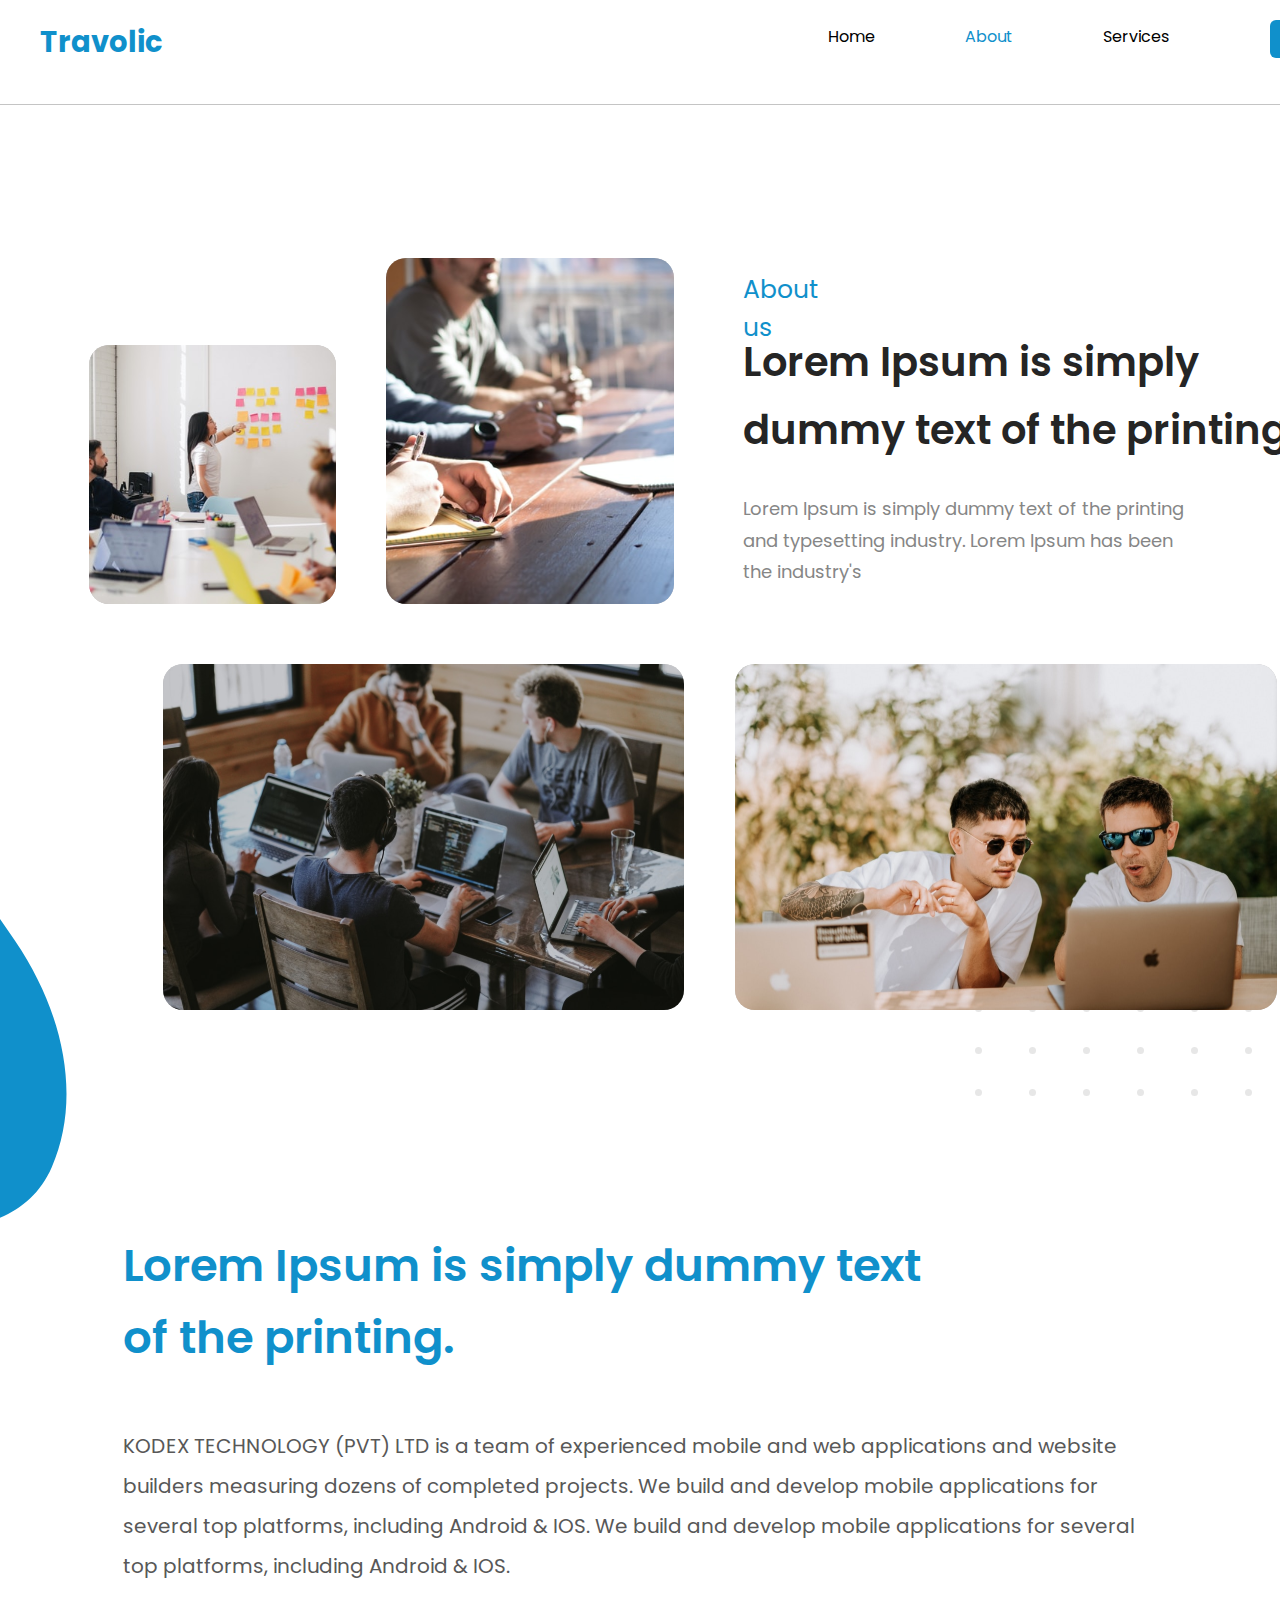
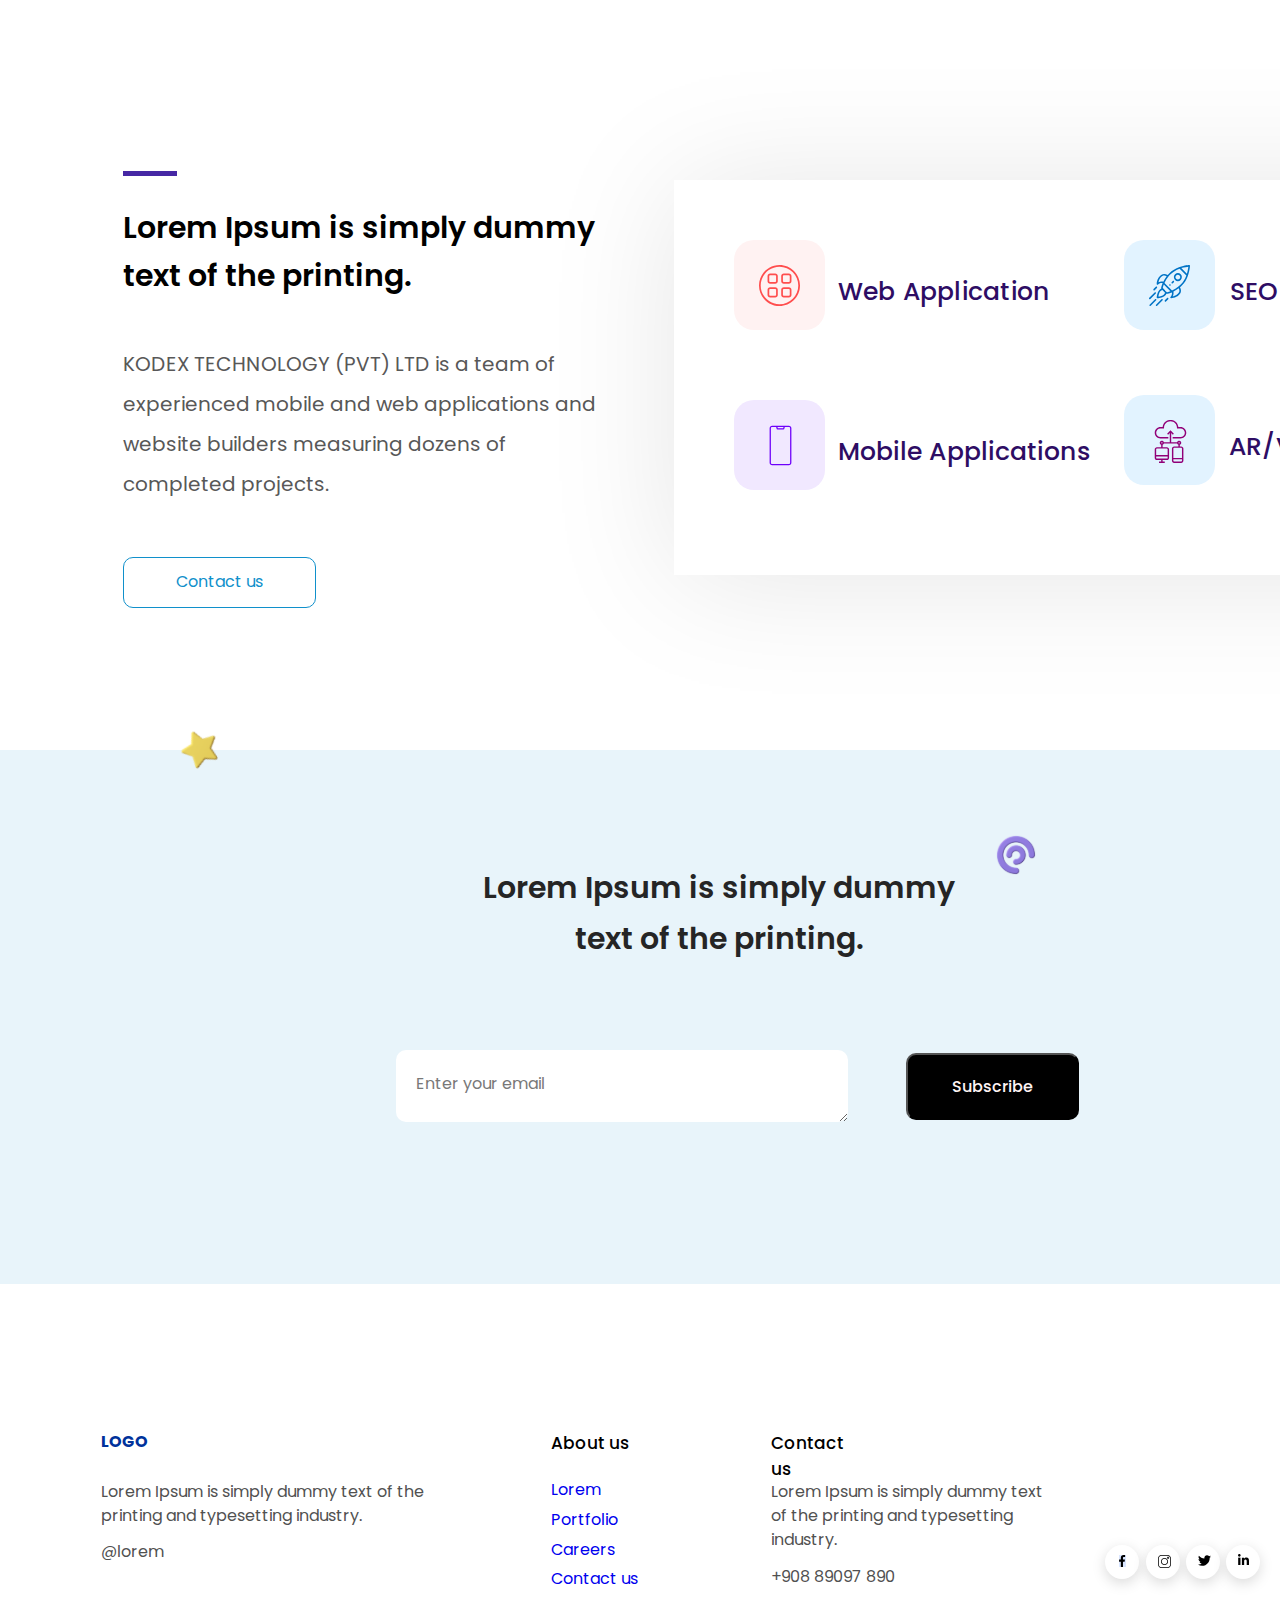
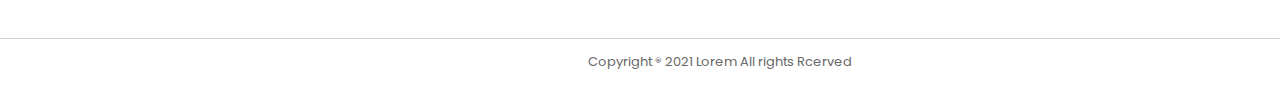
<file: about.html>
<!DOCTYPE html>
<html lang="en">

<head>
    <meta charset="UTF-8">
    <meta http-equiv="X-UA-Compatible" content="IE=edge">
    <meta name="viewport" content="width=device-width, initial-scale=1.0">
    <title>About</title>
    <link rel="stylesheet" href="./assets/css/reset.css">
    <link
        href="https://fonts.googleapis.com/css2?family=Open+Sans:wght@300;400;500;700&family=Poppins:wght@100;300;400;500;600;700&family=Roboto:wght@300;400;500;700&display=swap"
        rel="stylesheet">
    <link rel="stylesheet" href="./assets/css/second.css">

</head>

<body>
    <div class="home-container">
        <div class="main1">
            <header class="header-logo">Travolic</header>
            <nav class="navbar">
                <ul class="navbarlist">
                    <li><a href="#">Home</a></li>
                    <li><a href="#">About</a></li>
                    <li><a href="#">Services</a></li>
                    <button>Contact us</button>
                </ul>
        </div>
        <main class="main2">
            <img class="img1" src="./assets/image/img1.svg" alt="">
            <img class="img2" src="./assets/image/img2.svg" alt="">
            <img class="img3" src="./assets/image/img3.svg" alt="">
            <img class="img5" src="./assets/image/img5.svg" alt="">
            <img class="img6" src="./assets/image/img6.svg" alt="">
            <img class="img7" src="./assets/image/img7.svg" alt="">
            <img class="img4" src="./assets/image/img4.svg" alt="">
            <h2>About us</h2>
            <h1>Lorem Ipsum is simply dummy text of the printing. </h1>
            <p>Lorem Ipsum is simply dummy text of the printing and typesetting industry. Lorem Ipsum has been the
                industry's</p>
        </main>
        <section>
            <div class="main3">
                <h2>Lorem Ipsum is simply dummy text of the printing. </h2>
                <p>KODEX TECHNOLOGY (PVT) LTD is a team of experienced mobile and web applications and website builders
                    measuring dozens of completed projects. We build and develop mobile applications for several top
                    platforms, including Android & IOS. We build and develop mobile applications for several top
                    platforms, including Android & IOS. </p>
            </div>
        </section>
        <section>
            <div class="main4">
                <img class="icon12" src="./assets/icon/icon12.svg" alt="">
                <h2>Lorem Ipsum is simply dummy text of the printing. </h2>
                <p>KODEX TECHNOLOGY (PVT) LTD is a team of experienced mobile and web applications and website builders
                    measuring dozens of completed projects.</p>
                <button class="firstbutton">Contact us</button>
            </div>
            <div class="main5">
                <div class="box1"><img class="rentagle4" src="./assets/icon/icon13.svg" alt="">
                    <h2>Web Application</h2>
                </div>
                <div class="box2"><img class="rentagle5" src="./assets/icon/icon14.svg" alt="">
                    <h2>SEO</h2>
                </div>
                <div class="box3"><img class="rentagle6" src="./assets/icon/icon15.svg" alt="">
                    <h2>Mobile Applications</h2>
                </div>
                <div class="box4"><img class="rentagle7" src="./assets/icon/icon16.svg" alt="">
                    <h2>AR/VR</h2>
                </div>
            </div>
        </section>
        <section>
            <div class="main11">
                <img class="icon6" src="./assets/icon/icon6.svg" alt="">
                <img class="icon7" src="./assets/icon/icon7.svg" alt="">
                <h3>Lorem Ipsum is simply dummy text of the printing.</h3>
                <button class="main11button">Subscribe</button>
                <textarea name="Email" id="" cols="30" rows="10">Enter your email</textarea>
            </div>
        </section>
        <section>
            <div class="main12">
                <h2>LOGO</h2>
                <p class="main12p1">Lorem Ipsum is simply dummy text of the printing and typesetting industry.</p>
                <p class="main12p2">@lorem</p>

                <h4>About us</h4>
                <ul>
                    <li><a href="#">Lorem</a></li>
                    <li><a href="#">Portfolio</a></li>
                    <li><a href="#">Careers</a></li>
                    <li><a href="#">Contact us</a></li>
                </ul>

                <h3>Contact us</h3>
                <p class="main12p3">Lorem Ipsum is simply dummy text of the printing and typesetting industry.</p>
                <p class="main12p4">+908 89097 890</p>
                <div class="icons">
                    <div class="icondiv1"><img class="icon8" src="./assets/icon/icon8.svg" alt=""></div>
                    <div class="icondiv2"><img class="icon9" src="./assets/icon/icon9.svg" alt=""></div>
                    <div class="icondiv3"><img class="icon10" src="./assets/icon/icon10.svg" alt=""></div>
                    <div class="icondiv4"><img class="icon11" src="./assets/icon/icon11.svg" alt=""></div>
                </div>
                <div class="footerdiv">
                    <footer>Copyright ® 2021 Lorem All rights Rcerved</footer>
                </div>
            </div>
        </section>

    </div>
</body>

</html>
</file>
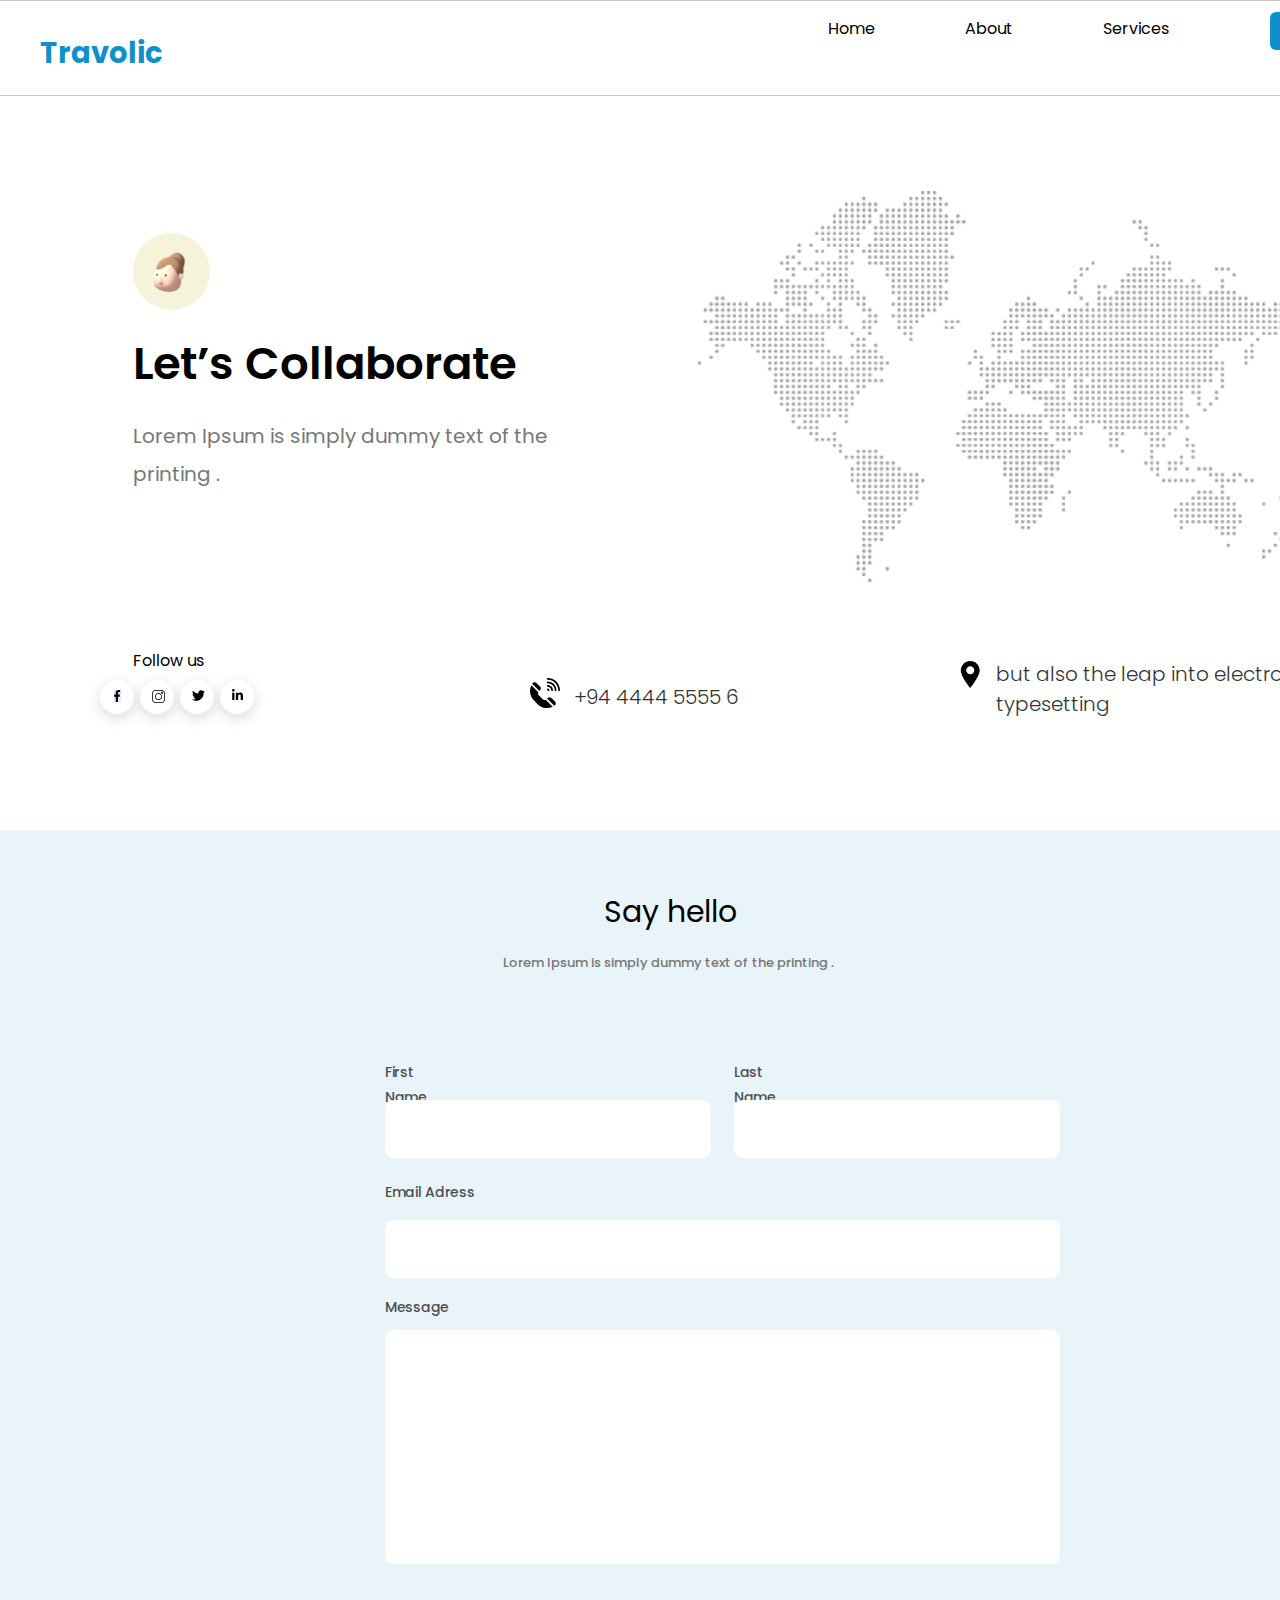
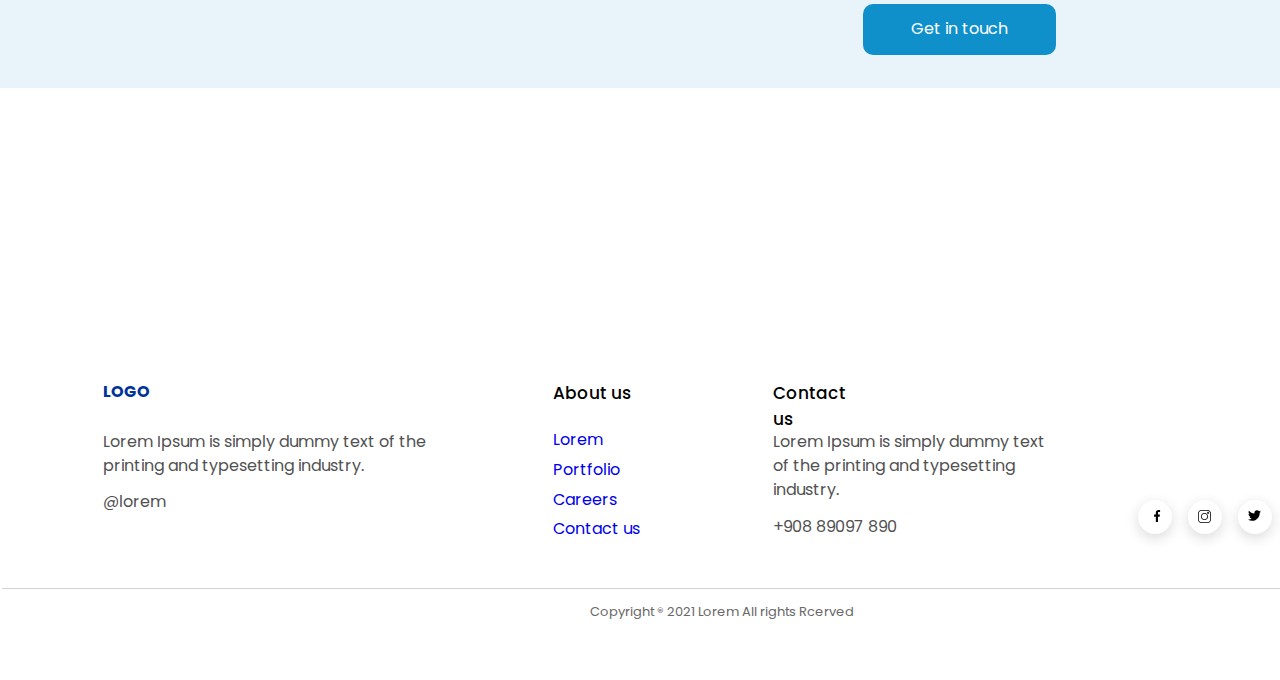
<file: contact.html>
<!DOCTYPE html>
<html lang="en">

<head>
    <meta charset="UTF-8">
    <meta http-equiv="X-UA-Compatible" content="IE=edge">
    <meta name="viewport" content="width=device-width, initial-scale=1.0">
    <title>Contact us</title>
    <link rel="stylesheet" href="./assets/css/reset.css">
    <link
        href="https://fonts.googleapis.com/css2?family=Open+Sans:wght@300;400;500;700&family=Poppins:wght@100;300;400;500;600;700&family=Roboto:wght@300;400;500;700&display=swap"
        rel="stylesheet">
    <link rel="stylesheet" href="./assets/css/forth.css">
</head>

<body>
    <div class="home-container">
        <div class="main1">
            <header class="header-logo">Travolic</header>
            <nav class="navbar">
                <ul class="navbarlist">
                    <li><a href="#">Home</a></li>
                    <li><a href="#">About</a></li>
                    <li><a href="#">Services</a></li>
                    <button>Contact us</button>
                </ul>
                <main class="main1">
                    <div class="icon23div"><img class="icon23" src="./assets/icon/icon23.svg" alt=""></div>
                    <h1>Let’s Collaborate</h1>
                    <p class="p1">Lorem Ipsum is simply dummy text of the printing .</p>
                    <img class="img12" src="./assets/image/img12.svg" alt="">
                    <img class="icon24" src="./assets/icon/icon24.svg" alt="">
                    <img class="icon25" src="./assets/icon/icon25.svg" alt="">
                    <p class="p2">Follow us</p>
                    <p class="p3">+94 4444 5555 6</p>
                    <p class="p4">but also the leap into electronic
                        typesetting</p>
                    <div class="icons">
                        <div class="icondiv1"><img class="icon8" src="./assets/icon/icon8.svg" alt=""></div>
                        <div class="icondiv2"><img class="icon9" src="./assets/icon/icon9.svg" alt=""></div>
                        <div class="icondiv3"><img class="icon10" src="./assets/icon/icon10.svg" alt=""></div>
                        <div class="icondiv4"><img class="icon11" src="./assets/icon/icon11.svg" alt=""></div>
                    </div>

                </main>
                <div class="main3">
                    <h2>Say hello</h2>
                    <p>Lorem Ipsum is simply dummy text of the printing .</p>
                    <label class="name5" for="name">First Name</label>
                    <input class="name1" type="First Name">
                    <label class="name6" for="name">Last Name</label>
                    <input class="name2" type="Last Name">
                    <label class="name7" for="name">Email Adress</label>
                    <input class="name3" type="Email Adress">
                    <label class="name8" for="name">Message</label>
                    <input class="name4" type="Message">
                    <button>Get in touch</button>
                </div>
                <div class="main12">
                    <h2>LOGO</h2>
                    <p class="main12p1">Lorem Ipsum is simply dummy text of the printing and typesetting industry.</p>
                    <p class="main12p2">@lorem</p>

                    <h4>About us</h4>
                    <ul>
                        <li><a href="#">Lorem</a></li>
                        <li><a href="#">Portfolio</a></li>
                        <li><a href="#">Careers</a></li>
                        <li><a href="#">Contact us</a></li>
                    </ul>

                    <h3>Contact us</h3>
                    <p class="main12p3">Lorem Ipsum is simply dummy text of the printing and typesetting industry.</p>
                    <p class="main12p4">+908 89097 890</p>
                    <div>
                        <div class="icon1"><img class="first" src="./assets/icon/icon8.svg" alt=""></div>
                        <div class="icon2"><img class="second" src="./assets/icon/icon9.svg" alt=""></div>
                        <div class="icon3"><img class="third" src="./assets/icon/icon10.svg" alt=""></div>
                        <div class="icon4"><img class="forth" src="./assets/icon/icon11.svg" alt=""></div>
                    </div>

                    <div class="footerdiv">
                        <footer>Copyright ® 2021 Lorem All rights Rcerved</footer>
                    </div>
</body>

</html>
</file>
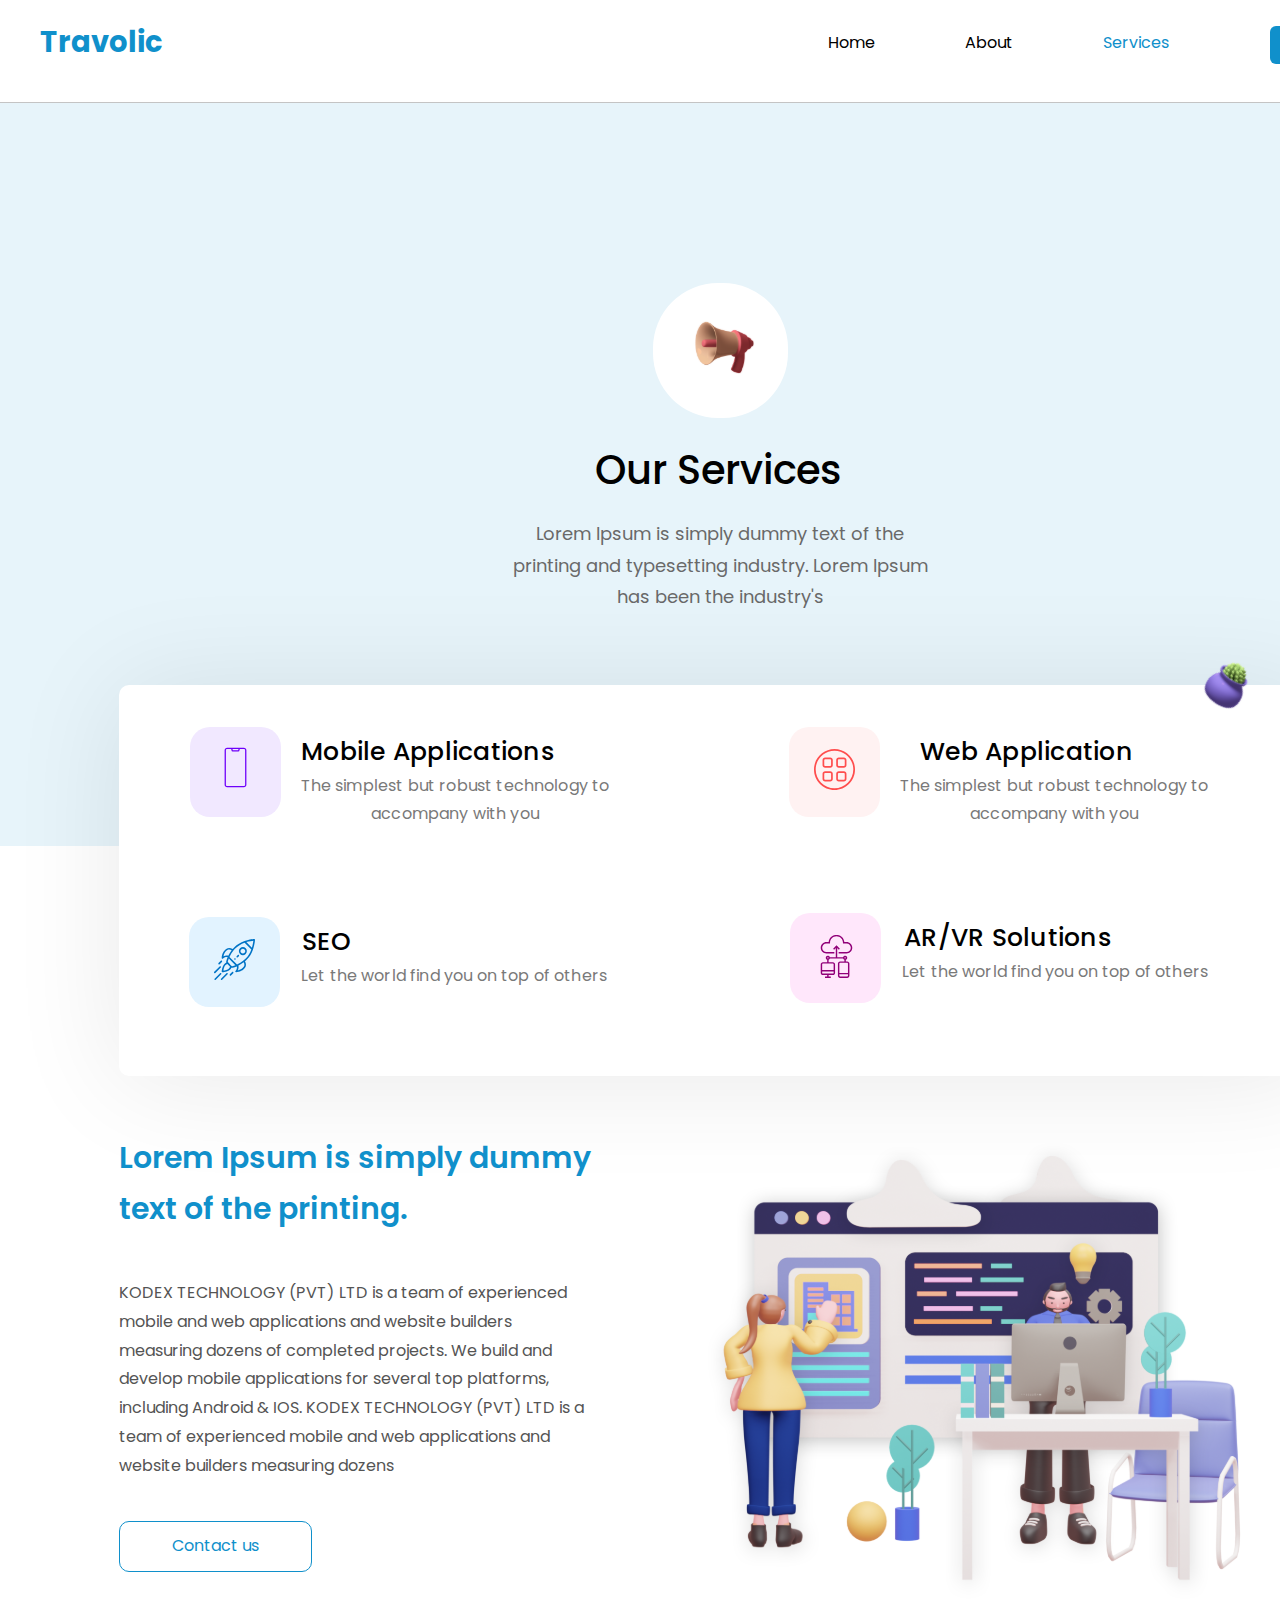
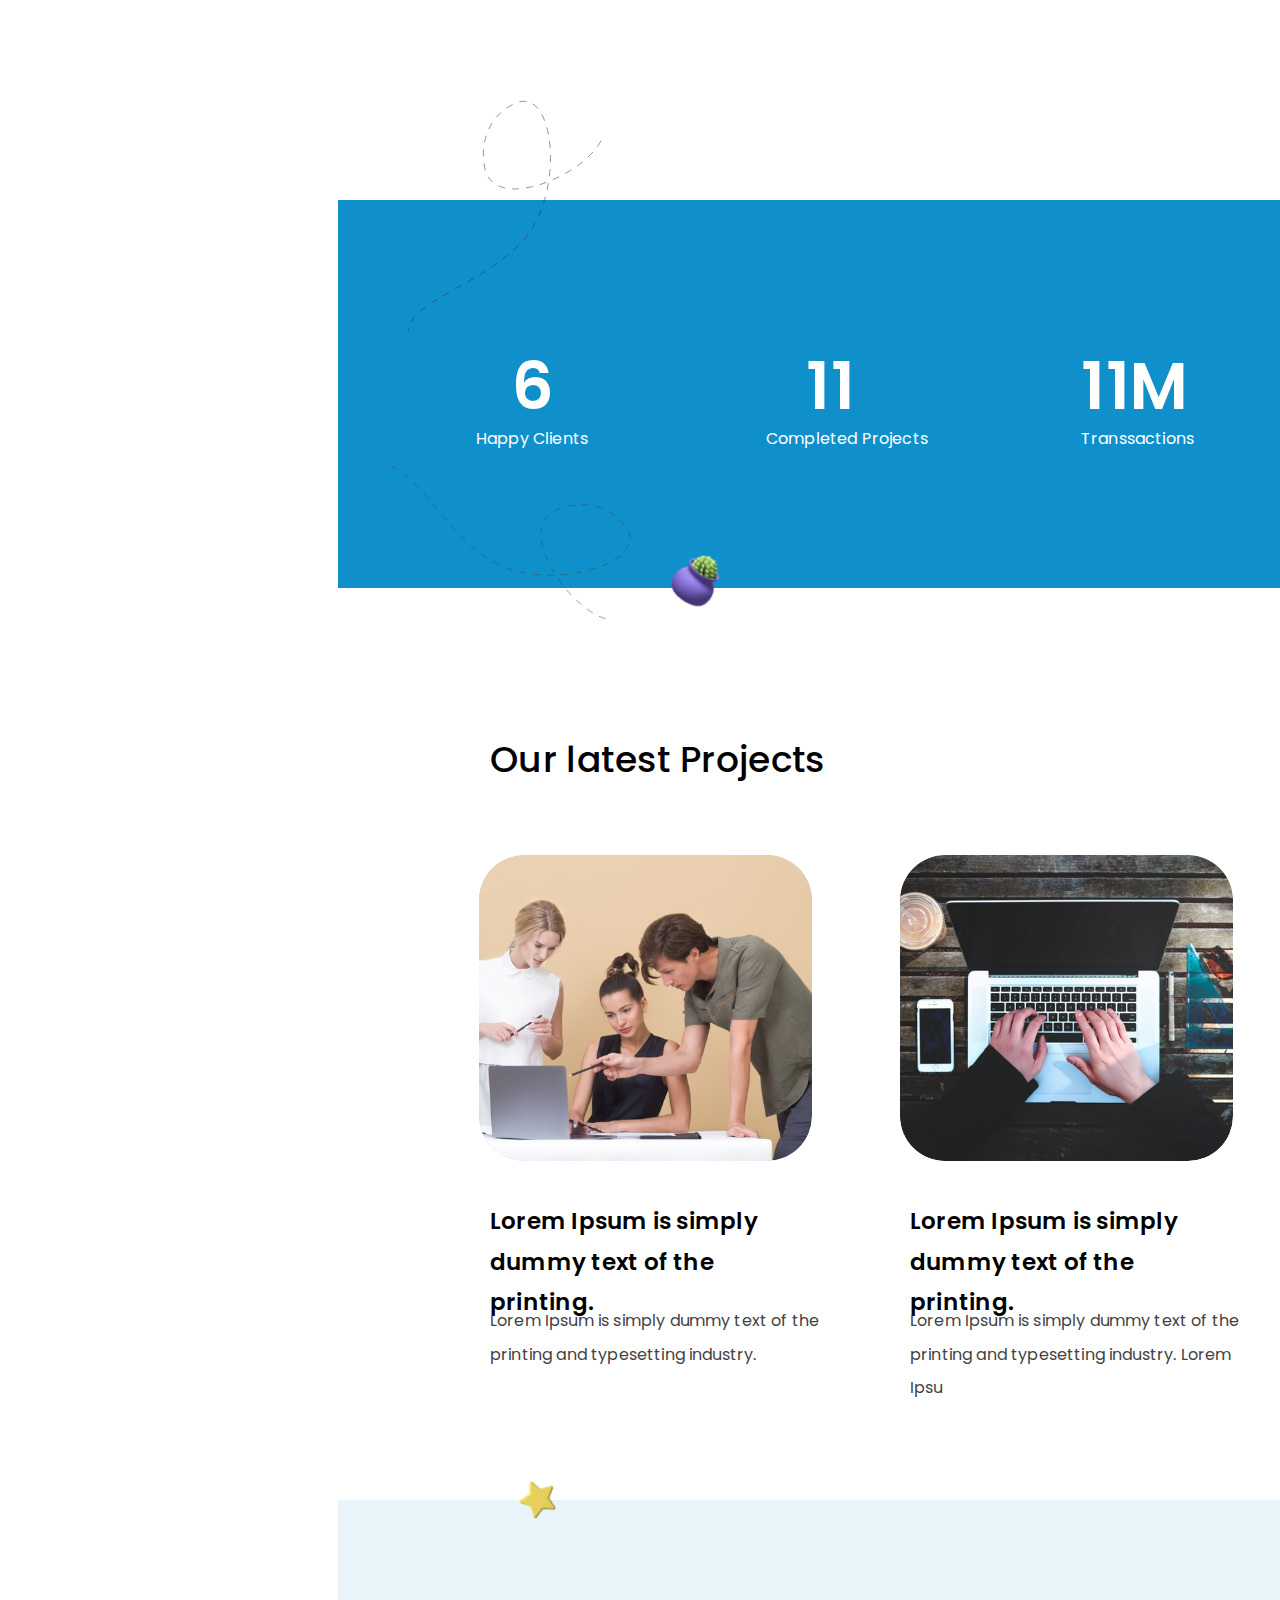
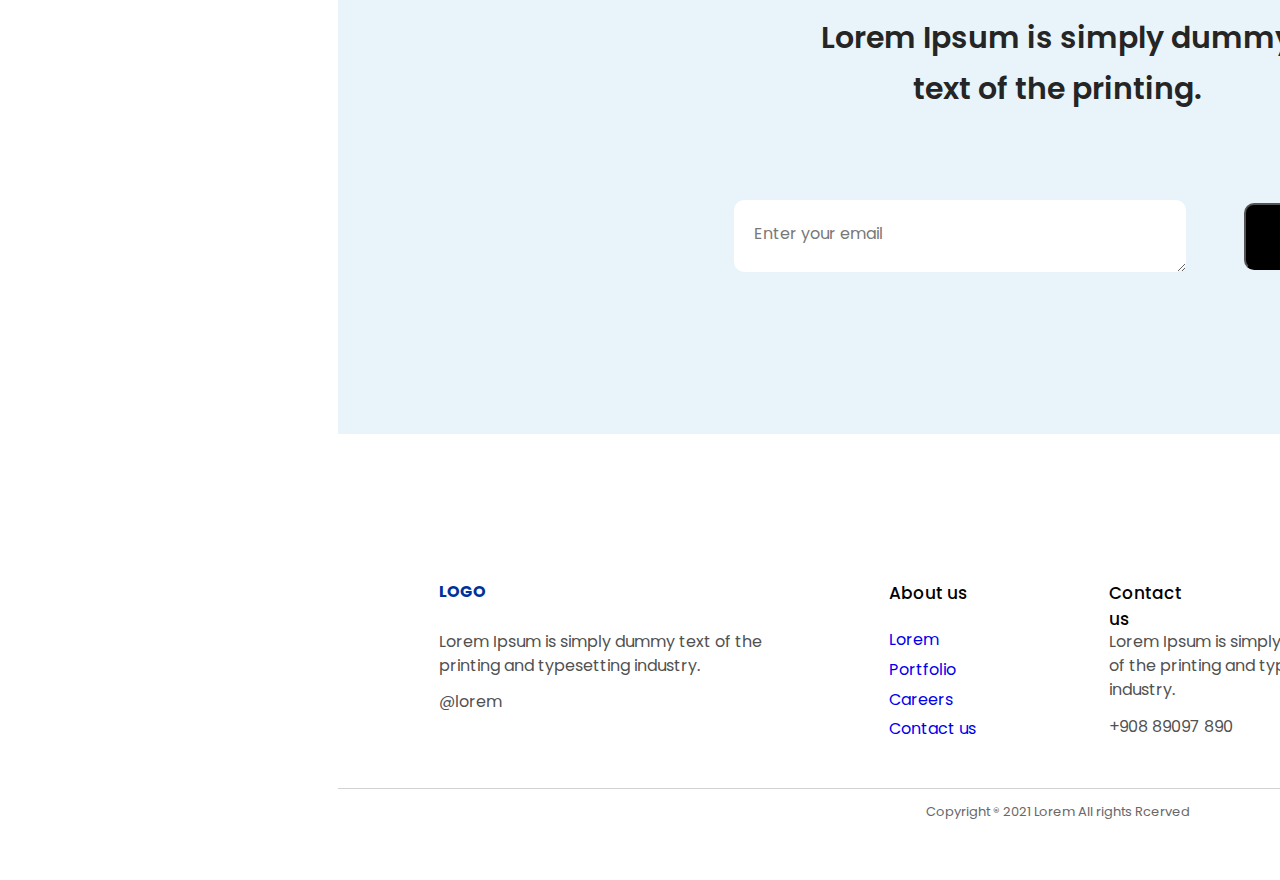
<file: services.html>
<!DOCTYPE html>
<html lang="en">

<head>
    <meta charset="UTF-8">
    <meta http-equiv="X-UA-Compatible" content="IE=edge">
    <meta name="viewport" content="width=device-width, initial-scale=1.0">
    <title>Services</title>
    <link rel="stylesheet" href="./assets/css/reset.css">
    <link
        href="https://fonts.googleapis.com/css2?family=Open+Sans:wght@300;400;500;700&family=Poppins:wght@100;300;400;500;600;700&family=Roboto:wght@300;400;500;700&display=swap"
        rel="stylesheet">
    <link rel="stylesheet" href="./assets/css/third.css">
</head>

<body>
    <div class="home-container">
        <div class="main1">
            <header class="header-logo">Travolic</header>
            <nav class="navbar">
                <ul class="navbarlist">
                    <li><a href="#">Home</a></li>
                    <li><a href="#">About</a></li>
                    <li><a href="#">Services</a></li>
                    <button>Contact us</button>
                </ul>
        </div>
        <div class="firstmain">
            <div class="icon17div"><img class="icon17" src="./assets/icon/icon17.svg" alt=""></div>
            <h1>Our Services</h1>
            <p>Lorem Ipsum is simply dummy text of the printing and typesetting industry. Lorem Ipsum has been the
                industry's</p>
            <div class="secondmain">
                <img class="img18" src="./assets/icon/icon18.svg" alt="">
                <div class="box1"><img class="rentagle6" src="./assets/icon/icon15.svg" alt="">
                    <h2>Mobile Applications</h2>
                    <p>The simplest but robust technology to accompany with you</p>
                </div>
                <div class="box2"><img class="rentagle4" src="./assets/icon/icon13.svg" alt="">
                    <h2>Web Application</h2>
                    <p>The simplest but robust technology to accompany with you</p>
                </div>
                <div class="box3"><img class="rentagle5" src="./assets/icon/icon14.svg" alt="">
                    <h2>SEO</h2>
                    <p>Let the world find you on top of others</p>
                </div>
            </div>
            <div class="box4"><img class="rentagle7" src="./assets/icon/icon16.svg" alt="">
                <h2>AR/VR Solutions</h2>
                <p>Let the world find you on top of others</p>
            </div>
        </div>
        <section>
            <div class="mainmiddle">
                <img class="img8" src="./assets/image/img8.svg" alt="">
                <h2>Lorem Ipsum is simply dummy text of the printing. </h2>
                <p>KODEX TECHNOLOGY (PVT) LTD is a team of experienced mobile and web applications and website builders
                    measuring dozens of completed projects. We build and develop mobile applications for several top
                    platforms, including Android & IOS.
                    KODEX TECHNOLOGY (PVT) LTD is a team of experienced mobile and web applications and website builders
                    measuring dozens </p>
                <button class="firstbutton">Contact us</button>
            </div>
    </div>
    </section>
    <div class="main4">
        <img class="icon18" src="./assets/icon/icon18.svg" alt="">
        <img class="icon19" src="./assets/icon/icon19.svg" alt="">
        <img class="icon20" src="./assets/icon/icon20.svg" alt="">
        <img class="icon21" src="./assets/icon/icon21.svg" alt="">
        <img class="icon22" src="./assets/icon/icon22.svg" alt="">
        <div class="main6">
            <p class="p1">6</p>
            <h3 class="h-1">Happy Clients</h3>
            <p class="p2">11</p>
            <h3 class="h-2">Completed Projects</h3>
            <p class="p3">11M</p>
            <h3 class="h-3">Transsactions</h3>
            <p class="p4">6000+</p>
            <h3 class="h-4">Customers</h3>
        </div>
    </div>
    <section>
        <div class="lastmain">
            <h2 class="h2-1">Our latest Projects</h2>
            <img class="img9" src="./assets/image/img9.svg" alt="">
            <h2 class="h2-2">Lorem Ipsum is simply dummy text of the printing.</h2>
            <p class="h2p1">Lorem Ipsum is simply dummy text of the printing and typesetting industry. </p>
            <img class="img10" src="./assets/image/img10.svg" alt="">
            <h2 class="h2-3">Lorem Ipsum is simply dummy text of the printing.</h2>
            <p class="h2p2">Lorem Ipsum is simply dummy text of the printing and typesetting industry. Lorem Ipsu</p>
            <img class="img11" src="./assets/image/img11.svg" alt="">
            <h2 class="h2-4">Lorem Ipsum is simply dummy text of the printing.</h2>
            <p class="h2p3">Lorem Ipsum is simply dummy text of the printing and typesetting industry. Lorem </p>
        </div>
    </section>

    <section>
        <div class="main11">
            <img class="icon6" src="./assets/icon/icon6.svg" alt="">
            <img class="icon7" src="./assets/icon/icon7.svg" alt="">
            <h3>Lorem Ipsum is simply dummy text of the printing.</h3>
            <button class="main11button">Subscribe</button>
            <textarea name="Email" id="" cols="30" rows="10">Enter your email</textarea>
        </div>
    </section>
    <section>
        <div class="main12">
            <h2>LOGO</h2>
            <p class="main12p1">Lorem Ipsum is simply dummy text of the printing and typesetting industry.</p>
            <p class="main12p2">@lorem</p>

            <h4>About us</h4>
            <ul>
                <li><a href="#">Lorem</a></li>
                <li><a href="#">Portfolio</a></li>
                <li><a href="#">Careers</a></li>
                <li><a href="#">Contact us</a></li>
            </ul>

            <h3>Contact us</h3>
            <p class="main12p3">Lorem Ipsum is simply dummy text of the printing and typesetting industry.</p>
            <p class="main12p4">+908 89097 890</p>
            <div class="icons">
                <div class="icondiv1"><img class="icon8" src="./assets/icon/icon8.svg" alt=""></div>
                <div class="icondiv2"><img class="icon9" src="./assets/icon/icon9.svg" alt=""></div>
                <div class="icondiv3"><img class="icon10" src="./assets/icon/icon10.svg" alt=""></div>
                <div class="icondiv4"><img class="icon11" src="./assets/icon/icon11.svg" alt=""></div>
            </div>
            <div class="footerdiv">
                <footer>Copyright ® 2021 Lorem All rights Rcerved</footer>
            </div>
        </div>
    </section>

    </div>
</body>

</html>
</file>
<file: assets/css/second.css>
@import url('https://fonts.googleapis.com/css2?family=Open+Sans:wght@300;400;500;700&family=Poppins:wght@100;300;400;500;600;700&family=Roboto:wght@300;400;500;700&display=swap');


body {
    background-color: #E5E5E5;
}

.home-container {
    position: relative;
    width: 1440px;
    height: 3299px;
    background: #FFFFFF;
    margin: 0 auto;
}

.navbarlist li {
    font-family: 'Poppins';
    font-style: normal;
    font-weight: 400;
    font-size: 16px;
    line-height: 24px;
    margin-left: 50px;
}

.navbarlist :nth-child(2) a {
    color: #1090CB;
}

.navbarlist :nth-child(1) a {
    color: #000000;
}

.navbarlist :nth-child(3) a {
    color: #000000;
}

.header-logo {
    font-family: Poppins;
    font-size: 29px;
    font-weight: 700;
    line-height: 44px;
    letter-spacing: 0em;
    text-align: left;
    color: #1090CB;
    padding-top: 20px;
    margin-left: 40px;

}

.navbarlist {
    position: absolute;
    left: 54.03%;
    right: 40.36%;
    top: 0.76%;
    bottom: 98.78%;
    display: flex;
    gap: 40px;
}

.navbarlist button {
    position: absolute;
    left: 609.24%;
    right: 2.08%;
    top: -5px;
    bottom: 98.61%;
    background: #1090CB;
    border-radius: 6px;
    width: 140px;
    height: 38px;
    border: #1090CB;
    font-family: 'Poppins';
    font-style: normal;
    font-weight: 400;
    font-size: 13px;
    line-height: 20px;
    color: #FFFFFF;
}

.img1 {
    position: absolute;
    width: 247px;
    height: 259px;
    left: 89px;
    top: 345px;
}

.img2 {
    position: absolute;
    width: 288px;
    height: 346px;
    left: 386px;
    top: 258px;
}

.img3 {
    position: absolute;
    width: 521px;
    height: 346px;
    left: 163px;
    top: 664px;
}

.img6 {
    position: absolute;
    width: 90px;
    height: 531.77px;
    left: 1350.83px;
    top: 0px;
}

.img5 {
    position: absolute;
    width: 80px;
    height: 531px;
    left: 0px;
    top: 700px;
}

.img7 {
    display: flex;
    flex-direction: column;
    align-items: flex-start;
    padding: 0px;
    gap: 35px;
    position: absolute;
    width: 385px;
    height: 301px;
    left: 975px;
    top: 795px;
    color: #C4C4C4;
}

.img4 {
    position: absolute;
    width: 542px;
    height: 346px;
    left: 735px;
    top: 664px;
}

.main2 h2 {
    position: absolute;
    width: 111px;
    height: 38px;
    left: 743px;
    top: 271px;
    font-family: 'Poppins';
    font-style: normal;
    font-weight: 400;
    font-size: 25px;
    line-height: 38px;
    color: #1090CB;
}

.main2 h1 {
    position: absolute;
    width: 565px;
    height: 128px;
    left: 743px;
    top: 328px;
    font-family: 'Poppins';
    font-style: normal;
    font-weight: 600;
    font-size: 40px;
    line-height: 170%;
    color: #252525;
}

.main2 p {
    position: absolute;
    width: 463px;
    height: 96px;
    left: 743px;
    top: 493px;
    font-family: 'Poppins';
    font-style: normal;
    font-weight: 400;
    font-size: 18px;
    line-height: 175%;
    color: #868686;
}

.main2 {
    border-top: 0.7px solid #C4C4C4;
    margin-top: 40px;
}

.main3 h2 {
    position: absolute;
    width: 807px;
    height: 148px;
    left: 123px;
    top: 1230px;
    font-family: 'Poppins';
    font-style: normal;
    font-weight: 600;
    font-size: 45px;
    line-height: 160%;
    color: #1090CB;
}

.main3 p {
    position: absolute;
    width: 1014px;
    height: 167px;
    left: 123px;
    top: 1426px;
    font-family: 'Poppins';
    font-style: normal;
    font-weight: 400;
    font-size: 20px;
    line-height: 200%;
    color: #585858;
}

.icon12 {
    position: absolute;
    width: 54px;
    height: 5px;
    left: 123px;
    top: 1771px;
}

.main4 h2 {
    position: absolute;
    width: 499px;
    height: 109px;
    left: 123px;
    top: 1804px;
    font-family: 'Poppins';
    font-style: normal;
    font-weight: 600;
    font-size: 30px;
    line-height: 160%;
    color: #000000;
}

.main4 p {
    position: absolute;
    width: 487px;
    height: 151px;
    left: 123px;
    top: 1944px;
    font-family: 'Poppins';
    font-style: normal;
    font-weight: 400;
    font-size: 20px;
    line-height: 200%;
    color: #585858;
}

.main5 {
    position: absolute;
    width: 766px;
    height: 395px;
    left: 674px;
    top: 1780px;
    background: #FFFFFF;
    box-shadow: 0px 4px 124px rgba(0, 0, 0, 0.1);
}

.box1 {
    position: absolute;
    width: 91px;
    height: 90px;
    left: 60px;
    top: 60px;
    background: #FFF2F2;
    border-radius: 20px;
}

.rentagle4 {
    position: absolute;
    left: 25px;
    right: 0%;
    top: 25px;
    bottom: 0%;
}

.box1 h2 {
    font-family: 'Poppins';
    font-style: normal;
    font-weight: 500;
    font-size: 25px;
    line-height: 177.9%;
    text-align: center;
    letter-spacing: 0.01em;
    color: #2E0D64;
    position: absolute;
    width: 220px;
    height: 44px;
    left: 100px;
    top: 30px;
}

.rentagle5 {
    position: absolute;
    left: 25px;
    right: 0%;
    top: 25px;
    bottom: 0%;
}

.box2 {
    position: absolute;
    width: 91px;
    height: 90px;
    left: 450px;
    top: 60px;
    background: #E2F3FF;
    border-radius: 20px;
}

.box2 h2 {
    font-family: 'Poppins';
    font-style: normal;
    font-weight: 500;
    font-size: 25px;
    line-height: 177.9%;
    text-align: center;
    letter-spacing: 0.01em;
    color: #2E0D64;
    position: absolute;
    width: 220px;
    height: 44px;
    left: 20px;
    top: 30px;
}

.rentagle6 {
    position: absolute;
    left: 35px;
    right: 0%;
    top: 25px;
    bottom: 0%;
}

.box3 {
    position: absolute;
    width: 91px;
    height: 90px;
    left: 60px;
    top: 220px;
    background-color: #F1E8FF;
    ;
    border-radius: 20px;
}

.box3 h2 {
    font-family: 'Poppins';
    font-style: normal;
    font-weight: 500;
    font-size: 25px;
    line-height: 177.9%;
    text-align: center;
    letter-spacing: 0.01em;
    color: #2E0D64;
    position: absolute;
    width: 260px;
    height: 44px;
    left: 100px;
    top: 30px;
}

.rentagle7 {
    position: absolute;
    left: 25px;
    right: 0%;
    top: 25px;
    bottom: 0%;
}

.box4 {
    position: absolute;
    width: 91px;
    height: 90px;
    left: 450px;
    top: 215px;
    background: #E2F3FF;
    border-radius: 20px;
}

.box4 h2 {
    font-family: 'Poppins';
    font-style: normal;
    font-weight: 500;
    font-size: 25px;
    line-height: 177.9%;
    text-align: center;
    letter-spacing: 0.01em;
    color: #2E0D64;
    position: absolute;
    width: 210px;
    height: 44px;
    left: 40px;
    top: 30px;
}

.firstbutton {
    box-sizing: border-box;
    position: absolute;
    width: 193px;
    height: 51px;
    left: 123px;
    top: 2157px;
    background: #FFFFFF;
    border: 1px solid #1090CB;
    border-radius: 10px;
    font-family: 'Poppins';
    font-style: normal;
    font-weight: 400;
    font-size: 16px;
    line-height: 204.3%;
    color: #1090CB;
}

.main11 {
    position: absolute;
    width: 1440px;
    height: 534px;
    left: 0px;
    top: 2350px;
    background: #E8F4FA;
}

.main11 h3 {
    position: absolute;
    width: 516px;
    height: 91px;
    left: 461px;
    top: 112px;
    font-family: 'Poppins';
    font-style: normal;
    font-weight: 600;
    font-size: 30px;
    line-height: 170%;
    text-align: center;
    color: #252525;
}

.main11button {
    background-color: #000000;
    position: absolute;
    width: 173px;
    height: 67px;
    left: 906px;
    top: 303px;
    font-family: 'Poppins';
    font-style: normal;
    font-weight: 500;
    font-size: 16px;
    text-align: center;
    color: #FFF4F4;
    border-radius: 10px;
}

.icon6 {
    position: absolute;
    width: 66px;
    height: 66px;
    left: 167px;
    top: -35px;

}

.icon7 {
    position: absolute;
    width: 54px;
    height: 54px;
    left: 989px;
    top: 78px;
}

textarea {
    position: absolute;
    width: 430px;
    height: 50px;
    left: 396px;
    top: 300px;
    font-family: 'Poppins';
    font-style: normal;
    font-weight: 400;
    font-size: 16px;
    line-height: 170%;
    text-align: center;
    color: #787878;
    border: none;
    border-radius: 10px;
    text-align: left;
    padding-left: 20px;
    padding-top: 20px;
}

footer {
    position: absolute;
    width: 264px;
    height: 25px;
    left: 588px;
    top: 250px;
    font-family: 'Poppins';
    font-style: normal;
    font-weight: 400;
    font-size: 13px;
    line-height: 190.6%;
    color: #686868;
}

.icon8 {
    position: absolute;
    left: 39.78%;
    right: 24.22%;
    top: 10px;
    bottom: 0%;
    background-color: #DAE6FF;
}

.main12 {
    position: absolute;
    width: 1440px;
    height: 238px;
    left: 0px;
    top: 3000px;
    border-bottom: 1px solid #D2D2D2;

}

.icondiv1 {
    position: absolute;
    width: 34px;
    height: 34px;
    left: 1105px;
    top: 145px;
    background: #FFFFFF;
    box-shadow: 0px 4px 14px rgba(0, 0, 0, 0.15);
    border-radius: 20px;
}

.main12 h2 {
    position: absolute;
    width: 45px;
    height: 24px;
    left: 101px;
    top: 30px;
    font-family: 'Poppins';
    font-style: normal;
    font-weight: 700;
    font-size: 16px;
    line-height: 24px;
    color: #00329B;
}

.main12 p {
    position: absolute;
    font-family: 'Poppins';
    font-style: normal;
    font-weight: 400;
    font-size: 16px;
    line-height: 24px;
    color: #515151;
}

.main12p1 {
    width: 372px;
    height: 58px;
    left: 101px;
    top: 80px;
}

.main12p2 {
    width: 196px;
    height: 23px;
    left: 101px;
    top: 140px;
}

.main12 ul {
    position: absolute;
    width: 372px;
    height: 117px;
    left: 551px;
    top: 75px;
    font-family: 'Poppins';
    font-style: normal;
    font-weight: 400;
    font-size: 16px;
    line-height: 186.3%;
    color: #515151;
}

.main12 h4 {
    position: absolute;
    width: 82px;
    height: 26px;
    left: 551px;
    top: 30px;
    font-family: 'Poppins';
    font-style: normal;
    font-weight: 500;
    font-size: 17px;
    line-height: 26px;
    color: #000000;
}

.main12 h3 {
    position: absolute;
    width: 94px;
    height: 26px;
    left: 771px;
    top: 30px;
    font-family: 'Poppins';
    font-style: normal;
    font-weight: 500;
    font-size: 17px;
    line-height: 26px;
    color: #000000;
}

.main12p3 {
    position: absolute;
    width: 282px;
    height: 76px;
    left: 771px;
    top: 80px;
    font-family: 'Poppins';
    font-style: normal;
    font-weight: 400;
    font-size: 16px;
    line-height: 24px;
    color: #515151;
}

.main12p4 {
    position: absolute;
    width: 141px;
    height: 28px;
    left: 771px;
    top: 165px;
    font-family: 'Poppins';
    font-style: normal;
    font-weight: 400;
    font-size: 16px;
    line-height: 24px;
    color: #515151;
}

.icon10 {
    position: absolute;
    left: 12px;
    right: 25px;
    top: 10px;
    bottom: 9.38%;
}

.icondiv3 {
    position: absolute;
    width: 34px;
    height: 34px;
    left: 1186px;
    top: 145px;
    background: #FFFFFF;
    box-shadow: 0px 4px 14px rgba(0, 0, 0, 0.15);
    border-radius: 20px;

}

.icon11 {
    position: absolute;
    width: 11px;
    height: 11px;
    left: 12px;
    top: 9px;
}

.icondiv4 {
    position: absolute;
    width: 34px;
    height: 34px;
    left: 1226px;
    top: 145px;
    background: #FFFFFF;
    box-shadow: 0px 4px 14px rgba(0, 0, 0, 0.15);
    border-radius: 20px;
}

.icon9 {
    position: absolute;
    left: 12px;
    right: 0%;
    top: 10px;
    bottom: 0%;
}

.icondiv2 {
    position: absolute;
    width: 34px;
    height: 34px;
    left: 1146px;
    top: 145px;
    background: #FFFFFF;
    box-shadow: 0px 4px 14px rgba(0, 0, 0, 0.15);
    border-radius: 20px;
}
</file>
<file: assets/css/forth.css>
@import url('https://fonts.googleapis.com/css2?family=Open+Sans:wght@300;400;500;700&family=Poppins:wght@100;300;400;500;600;700&family=Roboto:wght@300;400;500;700&display=swap');


body {
    background-color: #E5E5E5;
}

.home-container {
    position: relative;
    width: 1440px;
    height: 2280px;
    background: #FFFFFF;
    margin: 0 auto;
}

.navbarlist li {
    font-family: 'Poppins';
    font-style: normal;
    font-weight: 400;
    font-size: 16px;
    line-height: 24px;
    margin-left: 50px;
}

.navbarlist :nth-child(3) a {
    color: #000000;
}

.navbarlist :nth-child(1) a {
    color: #000000;
}

.navbarlist :nth-child(2) a {
    color: #000000;
}

.header-logo {
    font-family: Poppins;
    font-size: 29px;
    font-weight: 700;
    line-height: 44px;
    letter-spacing: 0em;
    text-align: left;
    color: #1090CB;
    padding-top: 30px;
    padding-bottom: 20px;
    margin-left: 40px;

}

.navbarlist {
    position: absolute;
    left: 54.03%;
    right: 40.36%;
    top: 0.76%;
    bottom: 98.78%;
    display: flex;
    gap: 40px;
}

.navbarlist button {
    position: absolute;
    left: 609.24%;
    right: 2.08%;
    top: -5px;
    bottom: 98.61%;
    background: #1090CB;
    border-radius: 6px;
    width: 140px;
    height: 38px;
    border: #1090CB;
    font-family: 'Poppins';
    font-style: normal;
    font-weight: 400;
    font-size: 13px;
    line-height: 20px;
    color: #FFFFFF;
}

footer {
    position: absolute;
    width: 264px;
    height: 25px;
    left: 588px;
    top: 250px;
    font-family: 'Poppins';
    font-style: normal;
    font-weight: 400;
    font-size: 13px;
    line-height: 190.6%;
    color: #686868;
}

.main12 {
    position: absolute;
    width: 1440px;
    height: 238px;
    left: 2px;
    top: 1950px;
    border-bottom: 1px solid #D2D2D2;
}

.icon8 {
    position: absolute;
    left: 39.78%;
    right: 24.22%;
    top: 10px;
    bottom: 0%;
    background-color: #DAE6FF;
}

.icondiv1 {
    position: absolute;
    width: 34px;
    height: 34px;
    left: 1105px;
    top: 145px;
    background: #FFFFFF;
    box-shadow: 0px 4px 14px rgba(0, 0, 0, 0.15);
    border-radius: 20px;
}

.main12 h2 {
    position: absolute;
    width: 45px;
    height: 24px;
    left: 101px;
    top: 30px;
    font-family: 'Poppins';
    font-style: normal;
    font-weight: 700;
    font-size: 16px;
    line-height: 24px;
    color: #00329B;
}

.main12 p {
    position: absolute;
    font-family: 'Poppins';
    font-style: normal;
    font-weight: 400;
    font-size: 16px;
    line-height: 24px;
    color: #515151;
}

.main12p1 {
    width: 372px;
    height: 58px;
    left: 101px;
    top: 80px;
}

.main12p2 {
    width: 196px;
    height: 23px;
    left: 101px;
    top: 140px;
}

.main12 ul {
    position: absolute;
    width: 372px;
    height: 117px;
    left: 551px;
    top: 75px;
    font-family: 'Poppins';
    font-style: normal;
    font-weight: 400;
    font-size: 16px;
    line-height: 186.3%;
    color: #515151;
}

.main12 h4 {
    position: absolute;
    width: 82px;
    height: 26px;
    left: 551px;
    top: 30px;
    font-family: 'Poppins';
    font-style: normal;
    font-weight: 500;
    font-size: 17px;
    line-height: 26px;
    color: #000000;
}

.main12 h3 {
    position: absolute;
    width: 94px;
    height: 26px;
    left: 771px;
    top: 30px;
    font-family: 'Poppins';
    font-style: normal;
    font-weight: 500;
    font-size: 17px;
    line-height: 26px;
    color: #000000;
}

.main12p3 {
    position: absolute;
    width: 282px;
    height: 76px;
    left: 771px;
    top: 80px;
    font-family: 'Poppins';
    font-style: normal;
    font-weight: 400;
    font-size: 16px;
    line-height: 24px;
    color: #515151;
}

.main12p4 {
    position: absolute;
    width: 141px;
    height: 28px;
    left: 771px;
    top: 165px;
    font-family: 'Poppins';
    font-style: normal;
    font-weight: 400;
    font-size: 16px;
    line-height: 24px;
    color: #515151;
}

.icon10 {
    position: absolute;
    left: 12px;
    right: 25px;
    top: 10px;
    bottom: 9.38%;
}

.icondiv3 {
    position: absolute;
    width: 34px;
    height: 34px;
    left: 1186px;
    top: 145px;
    background: #FFFFFF;
    box-shadow: 0px 4px 14px rgba(0, 0, 0, 0.15);
    border-radius: 20px;

}

.icon11 {
    position: absolute;
    width: 11px;
    height: 11px;
    left: 12px;
    top: 9px;
}

.icondiv4 {
    position: absolute;
    width: 34px;
    height: 34px;
    left: 1226px;
    top: 145px;
    background: #FFFFFF;
    box-shadow: 0px 4px 14px rgba(0, 0, 0, 0.15);
    border-radius: 20px;
}

.icon9 {
    position: absolute;
    left: 12px;
    right: 0%;
    top: 10px;
    bottom: 0%;
}

.icondiv2 {
    position: absolute;
    width: 34px;
    height: 34px;
    left: 1146px;
    top: 145px;
    background: #FFFFFF;
    box-shadow: 0px 4px 14px rgba(0, 0, 0, 0.15);
    border-radius: 20px;
}

.icondiv1 {
    position: absolute;
    width: 34px;
    height: 34px;
    left: 145px;
    top: 1545px;
    background: #FFFFFF;
    box-shadow: 0px 4px 14px rgba(0, 0, 0, 0.15);
    border-radius: 20px;
}

.main12 h2 {
    position: absolute;
    width: 45px;
    height: 24px;
    left: 101px;
    top: 30px;
    font-family: 'Poppins';
    font-style: normal;
    font-weight: 700;
    font-size: 16px;
    line-height: 24px;
    color: #00329B;
}

.main12 p {
    position: absolute;
    font-family: 'Poppins';
    font-style: normal;
    font-weight: 400;
    font-size: 16px;
    line-height: 24px;
    color: #515151;
}

.main12p1 {
    width: 372px;
    height: 58px;
    left: 101px;
    top: 80px;
}

.main12p2 {
    width: 196px;
    height: 23px;
    left: 101px;
    top: 140px;
}

.main12 ul {
    position: absolute;
    width: 372px;
    height: 117px;
    left: 551px;
    top: 75px;
    font-family: 'Poppins';
    font-style: normal;
    font-weight: 400;
    font-size: 16px;
    line-height: 186.3%;
    color: #515151;
}

.icon23div {
    position: absolute;
    width: 77px;
    height: 77px;
    left: 133px;
    top: 233px;
    border-radius: 45px;
    background: #F5F3DA;
}

.icon23 {
    position: absolute;
    width: 56px;
    height: 56px;
    left: 8px;
    top: 12px;
}

.img12 {
    position: absolute;
    width: 608px;
    height: 391px;
    left: 698px;
    top: 191px;
}

.main1 h1 {
    position: absolute;
    width: 386px;
    height: 77px;
    left: 133px;
    top: 326px;
    font-family: 'Poppins';
    font-style: normal;
    font-weight: 600;
    font-size: 45px;
    line-height: 170%;
    color: #000000;
}

.p1 {
    position: absolute;
    width: 437px;
    height: 71px;
    left: 133px;
    top: 418px;
    font-family: 'Poppins';
    font-style: normal;
    font-weight: 400;
    font-size: 20px;
    line-height: 189.5%;
    color: #777777;
}

.p2 {
    position: absolute;
    width: 73px;
    height: 30px;
    left: 133px;
    top: 646px;
    font-family: 'Poppins';
    font-style: normal;
    font-weight: 400;
    font-size: 16px;
    line-height: 189.5%;
    color: #000000;
}

.p3 {
    position: absolute;
    width: 166px;
    height: 24px;
    left: 574px;
    top: 682px;
    font-family: 'Poppins';
    font-style: normal;
    font-weight: 300;
    font-size: 20px;
    line-height: 30px;
    color: #333333;
}

.p4 {
    position: absolute;
    width: 325px;
    height: 66px;
    left: 996px;
    top: 659px;
    font-family: 'Poppins';
    font-style: normal;
    font-weight: 300;
    font-size: 20px;
    line-height: 30px;
    color: #333333;
}

.main1 {
    border-top: 0.7px solid #C4C4C4;
}

.icon24 {
    position: absolute;
    left: 530px;
    right: 0%;
    top: 678px;
    bottom: 0%;
}

.icon25 {

    position: absolute;
    left: 960px;
    right: 18.26%;
    top: 660px;
    bottom: 3.17%;
}

.icondiv1 {
    left: 100px;
    top: 680px;
}

.icondiv2 {
    left: 140px;
    top: 680px;
}

.icondiv3 {
    left: 180px;
    top: 680px;
}

.icondiv4 {
    left: 220px;
    top: 680px;
}

.icon {
    border-right: 1px solid #C2C2C2;
    ;
}

.main3 {
    position: absolute;
    width: 1440px;
    height: 858px;
    left: 0px;
    top: 830px;
    background: #E8F4FA;
}

.main3 h2 {
    position: absolute;
    width: 135px;
    height: 57px;
    left: 604px;
    top: 54px;
    font-family: 'Poppins';
    font-style: normal;
    font-weight: 400;
    font-size: 30px;
    line-height: 189.5%;
    color: #000000;
}

.main3 p {
    position: absolute;
    width: 432px;
    height: 26px;
    left: 452px;
    top: 121px;
    font-family: 'Poppins';
    font-style: normal;
    font-weight: 500;
    font-size: 13px;
    line-height: 189.5%;
    text-align: center;
    color: #777777;
}

.name1 {
    position: absolute;
    width: 322px;
    height: 56px;
    left: 385px;
    top: 270px;
    background: #FFFFFF;
    border-radius: 9px;
    border: none;
}

.name5 {
    position: absolute;
    width: 73px;
    height: 25px;
    left: 385px;
    top: 230px;
    font-family: 'Poppins';
    font-style: normal;
    font-weight: 500;
    font-size: 14px;
    line-height: 175.4%;
    letter-spacing: -0.3px;
    color: #4F4F4F;
}

.name2 {
    position: absolute;
    width: 322px;
    height: 56px;
    left: 734px;
    top: 270px;
    background: #FFFFFF;
    border-radius: 9px;
    border: none;
}

.name6 {
    position: absolute;
    width: 73px;
    height: 25px;
    left: 734px;
    top: 230px;
    font-family: 'Poppins';
    font-style: normal;
    font-weight: 500;
    font-size: 14px;
    line-height: 175.4%;
    letter-spacing: -0.3px;
    color: #4F4F4F;
}

.name3 {
    position: absolute;
    width: 671px;
    height: 56px;
    left: 385px;
    top: 390px;
    background: #FFFFFF;
    border-radius: 9px;
    border: none;
}

.name7 {
    position: absolute;
    width: 97px;
    height: 25px;
    left: 385px;
    top: 350px;
    font-family: 'Poppins';
    font-style: normal;
    font-weight: 500;
    font-size: 14px;
    line-height: 175.4%;
    letter-spacing: -0.3px;
    color: #4F4F4F;
}

.name4 {
    position: absolute;
    width: 671px;
    height: 232px;
    left: 385px;
    top: 500px;
    background: #FFFFFF;
    border-radius: 9px;
    border: none;
}

.name8 {
    position: absolute;
    width: 62px;
    height: 25px;
    left: 385px;
    top: 465px;
    font-family: 'Poppins';
    font-style: normal;
    font-weight: 500;
    font-size: 14px;
    line-height: 175.4%;
    letter-spacing: -0.3px;
    color: #4F4F4F;
}

.main3 button {
    position: absolute;
    width: 193px;
    height: 51px;
    left: 863px;
    top: 774px;
    background: #1090CB;
    border-radius: 10px;
    font-family: 'Poppins';
    font-style: normal;
    font-weight: 400;
    font-size: 16px;
    line-height: 204.3%;
    color: #FFFFFF;
    border: none;
}

.first {
    position: absolute;
    left: 16px;
    right: 24.22%;
    top: 10px;
    bottom: 0%;
}

.second {
    position: absolute;
    left: 10px;
    right: 22.66%;
    top: 10px;
    bottom: 22.66%;
}

.third {
    position: absolute;
    left: 10px;
    right: 0%;
    top: 10px;
    bottom: 9.38%;
}

.forth {
    position: absolute;
    width: 111px;
    height: 11px;
    left: -38px;
    top: 10px;
}

.icon1 {
    position: absolute;
    width: 34px;
    height: 34px;
    left: 1136px;
    top: 150px;
    background: #FFFFFF;
    border-radius: 30px;
    box-shadow: 0px 4px 14px rgba(0, 0, 0, 0.15)
}

.icon2 {
    position: absolute;
    width: 34px;
    height: 34px;
    left: 1186px;
    top: 150px;
    background: #FFFFFF;
    box-shadow: 0px 4px 14px rgba(0, 0, 0, 0.15);
    border-radius: 30px;
}

.icon3 {
    position: absolute;
    width: 34px;
    height: 34px;
    left: 1236px;
    top: 150px;
    background: #FFFFFF;
    box-shadow: 0px 4px 14px rgba(0, 0, 0, 0.15);
    border-radius: 30px;
}

.icon4 {
    border-radius: 30px;
    position: absolute;
    width: 34px;
    height: 34px;
    left: 1286px;
    top: 150px;
    background: #FFFFFF;
    box-shadow: 0px 4px 14px rgba(0, 0, 0, 0.15);
}
</file>
<file: assets/css/third.css>
@import url('https://fonts.googleapis.com/css2?family=Open+Sans:wght@300;400;500;700&family=Poppins:wght@100;300;400;500;600;700&family=Roboto:wght@300;400;500;700&display=swap');


body {
    background-color: #E5E5E5;
}

.home-container {
    position: relative;
    width: 1440px;
    height: 4080px;
    background: #FFFFFF;
    margin: 0 auto;
}

.navbarlist li {
    font-family: 'Poppins';
    font-style: normal;
    font-weight: 400;
    font-size: 16px;
    line-height: 24px;
    margin-left: 50px;
}

.navbarlist :nth-child(3) a {
    color: #1090CB;
}

.navbarlist :nth-child(1) a {
    color: #000000;
}

.navbarlist :nth-child(2) a {
    color: #000000;
}

.header-logo {
    font-family: Poppins;
    font-size: 29px;
    font-weight: 700;
    line-height: 44px;
    letter-spacing: 0em;
    text-align: left;
    color: #1090CB;
    padding-top: 20px;
    margin-left: 40px;

}

.navbarlist {
    position: absolute;
    left: 54.03%;
    right: 40.36%;
    top: 0.76%;
    bottom: 98.78%;
    display: flex;
    gap: 40px;
}

.navbarlist button {
    position: absolute;
    left: 609.24%;
    right: 2.08%;
    top: -5px;
    bottom: 98.61%;
    background: #1090CB;
    border-radius: 6px;
    width: 140px;
    height: 38px;
    border: #1090CB;
    font-family: 'Poppins';
    font-style: normal;
    font-weight: 400;
    font-size: 13px;
    line-height: 20px;
    color: #FFFFFF;
}

.main11 {
    position: absolute;
    width: 1440px;
    height: 534px;
    left: 338px;
    top: 3100px;
    background: #E8F4FA;
}

.main11 h3 {
    position: absolute;
    width: 516px;
    height: 91px;
    left: 461px;
    top: 112px;
    font-family: 'Poppins';
    font-style: normal;
    font-weight: 600;
    font-size: 30px;
    line-height: 170%;
    text-align: center;
    color: #252525;
}

.main11button {
    background-color: #000000;
    position: absolute;
    width: 173px;
    height: 67px;
    left: 906px;
    top: 303px;
    font-family: 'Poppins';
    font-style: normal;
    font-weight: 500;
    font-size: 16px;
    text-align: center;
    color: #FFF4F4;
    border-radius: 10px;
}

.icon6 {
    position: absolute;
    width: 66px;
    height: 66px;
    left: 167px;
    top: -35px;

}

.icon7 {
    position: absolute;
    width: 54px;
    height: 54px;
    left: 989px;
    top: 78px;
}

textarea {
    position: absolute;
    width: 430px;
    height: 50px;
    left: 396px;
    top: 300px;
    font-family: 'Poppins';
    font-style: normal;
    font-weight: 400;
    font-size: 16px;
    line-height: 170%;
    text-align: center;
    color: #787878;
    border: none;
    border-radius: 10px;
    text-align: left;
    padding-left: 20px;
    padding-top: 20px;
}

footer {
    position: absolute;
    width: 264px;
    height: 25px;
    left: 588px;
    top: 250px;
    font-family: 'Poppins';
    font-style: normal;
    font-weight: 400;
    font-size: 13px;
    line-height: 190.6%;
    color: #686868;
}

.icon8 {
    position: absolute;
    left: 39.78%;
    right: 24.22%;
    top: 10px;
    bottom: 0%;
    background-color: #DAE6FF;
}

.main12 {
    position: absolute;
    width: 1440px;
    height: 238px;
    left: 338px;
    top: 3750px;
    border-bottom: 1px solid #D2D2D2;

}

.icondiv1 {
    position: absolute;
    width: 34px;
    height: 34px;
    left: 1105px;
    top: 145px;
    background: #FFFFFF;
    box-shadow: 0px 4px 14px rgba(0, 0, 0, 0.15);
    border-radius: 20px;
}

.main12 h2 {
    position: absolute;
    width: 45px;
    height: 24px;
    left: 101px;
    top: 30px;
    font-family: 'Poppins';
    font-style: normal;
    font-weight: 700;
    font-size: 16px;
    line-height: 24px;
    color: #00329B;
}

.main12 p {
    position: absolute;
    font-family: 'Poppins';
    font-style: normal;
    font-weight: 400;
    font-size: 16px;
    line-height: 24px;
    color: #515151;
}

.main12p1 {
    width: 372px;
    height: 58px;
    left: 101px;
    top: 80px;
}

.main12p2 {
    width: 196px;
    height: 23px;
    left: 101px;
    top: 140px;
}

.main12 ul {
    position: absolute;
    width: 372px;
    height: 117px;
    left: 551px;
    top: 75px;
    font-family: 'Poppins';
    font-style: normal;
    font-weight: 400;
    font-size: 16px;
    line-height: 186.3%;
    color: #515151;
}

.main12 h4 {
    position: absolute;
    width: 82px;
    height: 26px;
    left: 551px;
    top: 30px;
    font-family: 'Poppins';
    font-style: normal;
    font-weight: 500;
    font-size: 17px;
    line-height: 26px;
    color: #000000;
}

.main12 h3 {
    position: absolute;
    width: 94px;
    height: 26px;
    left: 771px;
    top: 30px;
    font-family: 'Poppins';
    font-style: normal;
    font-weight: 500;
    font-size: 17px;
    line-height: 26px;
    color: #000000;
}

.main12p3 {
    position: absolute;
    width: 282px;
    height: 76px;
    left: 771px;
    top: 80px;
    font-family: 'Poppins';
    font-style: normal;
    font-weight: 400;
    font-size: 16px;
    line-height: 24px;
    color: #515151;
}

.main12p4 {
    position: absolute;
    width: 141px;
    height: 28px;
    left: 771px;
    top: 165px;
    font-family: 'Poppins';
    font-style: normal;
    font-weight: 400;
    font-size: 16px;
    line-height: 24px;
    color: #515151;
}

.icon10 {
    position: absolute;
    left: 12px;
    right: 25px;
    top: 10px;
    bottom: 9.38%;
}

.icondiv3 {
    position: absolute;
    width: 34px;
    height: 34px;
    left: 1186px;
    top: 145px;
    background: #FFFFFF;
    box-shadow: 0px 4px 14px rgba(0, 0, 0, 0.15);
    border-radius: 20px;

}

.icon11 {
    position: absolute;
    width: 11px;
    height: 11px;
    left: 12px;
    top: 9px;
}

.icondiv4 {
    position: absolute;
    width: 34px;
    height: 34px;
    left: 1226px;
    top: 145px;
    background: #FFFFFF;
    box-shadow: 0px 4px 14px rgba(0, 0, 0, 0.15);
    border-radius: 20px;
}

.icon9 {
    position: absolute;
    left: 12px;
    right: 0%;
    top: 10px;
    bottom: 0%;
}

.icondiv2 {
    position: absolute;
    width: 34px;
    height: 34px;
    left: 1146px;
    top: 145px;
    background: #FFFFFF;
    box-shadow: 0px 4px 14px rgba(0, 0, 0, 0.15);
    border-radius: 20px;
}

.firstmain {
    position: absolute;
    width: 1440px;
    height: 743px;
    left: 0px;
    top: 102px;
    background: rgba(16, 144, 203, 0.1);
    border-top: 0.7px solid #C4C4C4;
}

.icon17div {
    position: absolute;
    width: 135px;
    height: 135px;
    left: 653px;
    top: 180px;
    background: #FFFFFF;
    border-radius: 65px;
}

.icon17 {
    position: absolute;
    width: 73px;
    height: 73px;
    left: 35px;
    top: 28px;
}

.firstmain h1 {
    position: absolute;
    width: 254px;
    height: 60px;
    left: 595px;
    top: 337px;
    font-family: 'Poppins';
    font-style: normal;
    font-weight: 500;
    font-size: 40px;
    line-height: 60px;
    color: #000000;
}

.firstmain p {
    position: absolute;
    width: 440px;
    height: 96px;
    left: 500px;
    top: 415px;
    font-family: 'Poppins';
    font-style: normal;
    font-weight: 400;
    font-size: 18px;
    line-height: 175%;
    text-align: center;
    color: #696969;
}

.secondmain {
    position: absolute;
    width: 1203px;
    height: 391px;
    left: 119px;
    top: 582px;
    background: #FFFFFF;
    box-shadow: 0px 4px 114px rgba(0, 0, 0, 0.09);
    border-radius: 10px;
}

.box1 {
    position: absolute;
    width: 91px;
    height: 90px;
    left: 71px;
    top: 42px;
    background: #F1E8FF;
    border-radius: 20px;
}

.box1 h2 {
    position: absolute;
    width: 253px;
    height: 44px;
    left: 111px;
    top: 3px;
    font-family: 'Poppins';
    font-style: normal;
    font-weight: 500;
    font-size: 25px;
    line-height: 177.9%;
    text-align: center;
    letter-spacing: 0.01em;
    color: #000000;
}

.box1 p {
    position: absolute;
    width: 320px;
    height: 53px;
    left: 105px;
    top: 45px;
    font-family: 'Poppins';
    font-style: normal;
    font-weight: 400;
    font-size: 16px;
    line-height: 177.9%;
    letter-spacing: 0.01em;
    color: #797979;
}

.rentagle6 {
    top: 20px;
    left: 34px;
    position: absolute;
}

.box2 {
    position: absolute;
    width: 91px;
    height: 90px;
    left: 670px;
    top: 42px;
    background: #FFF2F2;
    ;
    border-radius: 20px;
}

.box2 h2 {
    position: absolute;
    width: 253px;
    height: 44px;
    left: 111px;
    top: 3px;
    font-family: 'Poppins';
    font-style: normal;
    font-weight: 500;
    font-size: 25px;
    line-height: 177.9%;
    text-align: center;
    letter-spacing: 0.01em;
    color: #000000;
}

.box2 p {
    position: absolute;
    width: 320px;
    height: 53px;
    left: 105px;
    top: 45px;
    font-family: 'Poppins';
    font-style: normal;
    font-weight: 400;
    font-size: 16px;
    line-height: 177.9%;
    letter-spacing: 0.01em;
    color: #797979;
}

.rentagle4 {
    top: 22px;
    left: 25px;
    position: absolute;
}

.box3 {
    position: absolute;
    width: 91px;
    height: 90px;
    left: 70px;
    top: 232px;
    background: #E2F3FF;
    border-radius: 20px;
}

.box3 h2 {
    position: absolute;
    width: 253px;
    height: 44px;
    left: 11px;
    top: 3px;
    font-family: 'Poppins';
    font-style: normal;
    font-weight: 500;
    font-size: 25px;
    line-height: 177.9%;
    text-align: center;
    letter-spacing: 0.01em;
    color: #000000;
}

.box3 p {
    position: absolute;
    width: 320px;
    height: 53px;
    left: 105px;
    top: 45px;
    font-family: 'Poppins';
    font-style: normal;
    font-weight: 400;
    font-size: 16px;
    line-height: 177.9%;
    letter-spacing: 0.01em;
    color: #797979;
}

.rentagle5 {
    top: 22px;
    left: 25px;
    position: absolute;
}

.box4 {
    position: absolute;
    width: 91px;
    height: 90px;
    left: 790px;
    top: 810px;
    background: #FFE7FB;
    border-radius: 20px;
}

.box4 h2 {
    position: absolute;
    width: 253px;
    height: 44px;
    left: 91px;
    top: 3px;
    font-family: 'Poppins';
    font-style: normal;
    font-weight: 500;
    font-size: 25px;
    line-height: 177.9%;
    text-align: center;
    letter-spacing: 0.01em;
    color: #000000;
}

.box4 p {
    position: absolute;
    width: 320px;
    height: 53px;
    left: 105px;
    top: 45px;
    font-family: 'Poppins';
    font-style: normal;
    font-weight: 400;
    font-size: 16px;
    line-height: 177.9%;
    letter-spacing: 0.01em;
    color: #797979;
}

.rentagle7 {
    top: 22px;
    left: 25px;
    position: absolute;
}

.img18 {
    position: absolute;
    width: 100px;
    height: 92.19px;
    left: 1060px;
    top: -45px;
}

.img8 {
    position: absolute;
    width: 905px;
    height: 509px;
    left: 515px;
    top: 1094px;
}

.mainmiddle h2 {
    position: absolute;
    width: 516px;
    height: 91px;
    left: 119px;
    top: 1132px;
    font-family: 'Poppins';
    font-style: normal;
    font-weight: 600;
    font-size: 30px;
    line-height: 170%;
    color: #1090CB;
}

.mainmiddle p {
    position: absolute;
    width: 476px;
    height: 306px;
    left: 119px;
    top: 1279px;
    font-family: 'Poppins';
    font-style: normal;
    font-weight: 400;
    font-size: 16px;
    line-height: 180%;
    color: #545454;
}

.firstbutton {
    box-sizing: border-box;
    position: absolute;
    width: 193px;
    height: 51px;
    left: 119px;
    top: 1521px;
    background: #FFFFFF;
    border: 1px solid #1090CB;
    border-radius: 10px;
    font-family: 'Poppins';
    font-style: normal;
    font-weight: 400;
    font-size: 16px;
    line-height: 204.3%;
    color: #1090CB;
}

.main4 {
    position: absolute;
    width: 1440px;
    height: 388px;
    left: 338px;
    top: 1800px;
    background: #1090CB;
}

.icon19 {
    position: absolute;
    left: 4.86%;
    right: 76.38%;
    top: -100px;
    bottom: 51.79%;
}

.icon18 {
    position: absolute;
    width: 103px;
    height: 103px;
    left: 309px;
    top: 330px;
}

.icon22 {
    position: absolute;
    width: 112.26px;
    height: 112.26px;
    left: 1177.18px;
    top: -58px;
}

.icon20 {
    position: absolute;
    left: 3.18%;
    right: 78.06%;
    top: 68.38%;
    bottom: 49.04%;
}

.icon21 {
    position: absolute;
    left: 1070px;
    right: -8.19%;
    top: -49px;
    bottom: 51.62%;
}

.p1,
.p2,
.p3,
.p4 {
    position: absolute;
    height: 116px;
    top: 0px;
    font-family: 'Poppins';
    font-style: normal;
    font-weight: 600;
    font-size: 65px;
    line-height: 177.9%;
    letter-spacing: 0.01em;
    color: #FFFFFF;
}

.p1 {
    left: 36px;
    width: 42px;
}

.p2 {
    left: 330px;
    width: 48px;
}

.p3 {
    left: 605px;
    width: 95px;
}

.p4 {
    left: 869px;
    width: 215px;
}

.main6 {
    display: flex;
    flex-direction: row;
    align-items: flex-start;
    padding: 0px;
    gap: 160px;
    position: absolute;
    width: 1084px;
    height: 124px;
    left: 138px;
    top: 129px;
}

.h-1,
.h-2,
.h-3,
.h-4 {
    position: absolute;
    height: 28px;
    top: 96px;
    font-family: 'Poppins';
    font-style: normal;
    font-weight: 400;
    font-size: 16px;
    line-height: 177.9%;
    letter-spacing: 0.01em;
    color: #FFFFFF;
}

.h-1 {
    width: 114px;
    left: 0px;
}

.h-2 {
    left: 290px;
    width: 200px;

}

.h-3 {
    left: 605px;
    width: 95px;
}

.h-4 {
    left: 919px;
    width: 215px;
}

.h2-1 {
    position: absolute;
    width: 500px;
    height: 64px;
    left: 490px;
    top: 2328px;
    font-family: 'Poppins';
    font-style: normal;
    font-weight: 500;
    font-size: 36px;
    line-height: 177.9%;
    letter-spacing: 0.01em;
    color: #000000;
}

.img9 {
    position: absolute;
    width: 333px;
    height: 306px;
    left: 479px;
    top: 2455px;
    border-radius: 45px;
}

.img10 {
    position: absolute;
    width: 333px;
    height: 306px;
    left: 900px;
    top: 2455px;
    border-radius: 45px;
}

.img11 {
    position: absolute;
    width: 334px;
    height: 306px;
    left: 1325px;
    top: 2455px;
    border-radius: 45px;
}

.h2-2,
.h2-2,
.h2-3,
.h2-4 {
    position: absolute;
    width: 333px;
    height: 126.23px;
    top: 2801px;
    font-family: 'Poppins';
    font-style: normal;
    font-weight: 600;
    font-size: 23px;
    line-height: 177.9%;
    letter-spacing: 0.01em;
    color: #000000;
}

.h2-2 {
    left: 490px;
}

.h2-3 {
    left: 910px;
}

.h2-4 {
    left: 1340px;
}

.h2p1,
.h2p2,
.h2p3 {
    position: absolute;
    width: 333px;
    height: 144.07px;
    top: 2904px;
    font-family: 'Poppins';
    font-style: normal;
    font-weight: 400;
    font-size: 16px;
    line-height: 210.9%;
    letter-spacing: 0.01em;
    color: #424242;
}

.h2p1 {
    left: 490px;
}

.h2p2 {
    left: 910px;
}

.h2p3 {
    left: 1340px;
}
</file>
